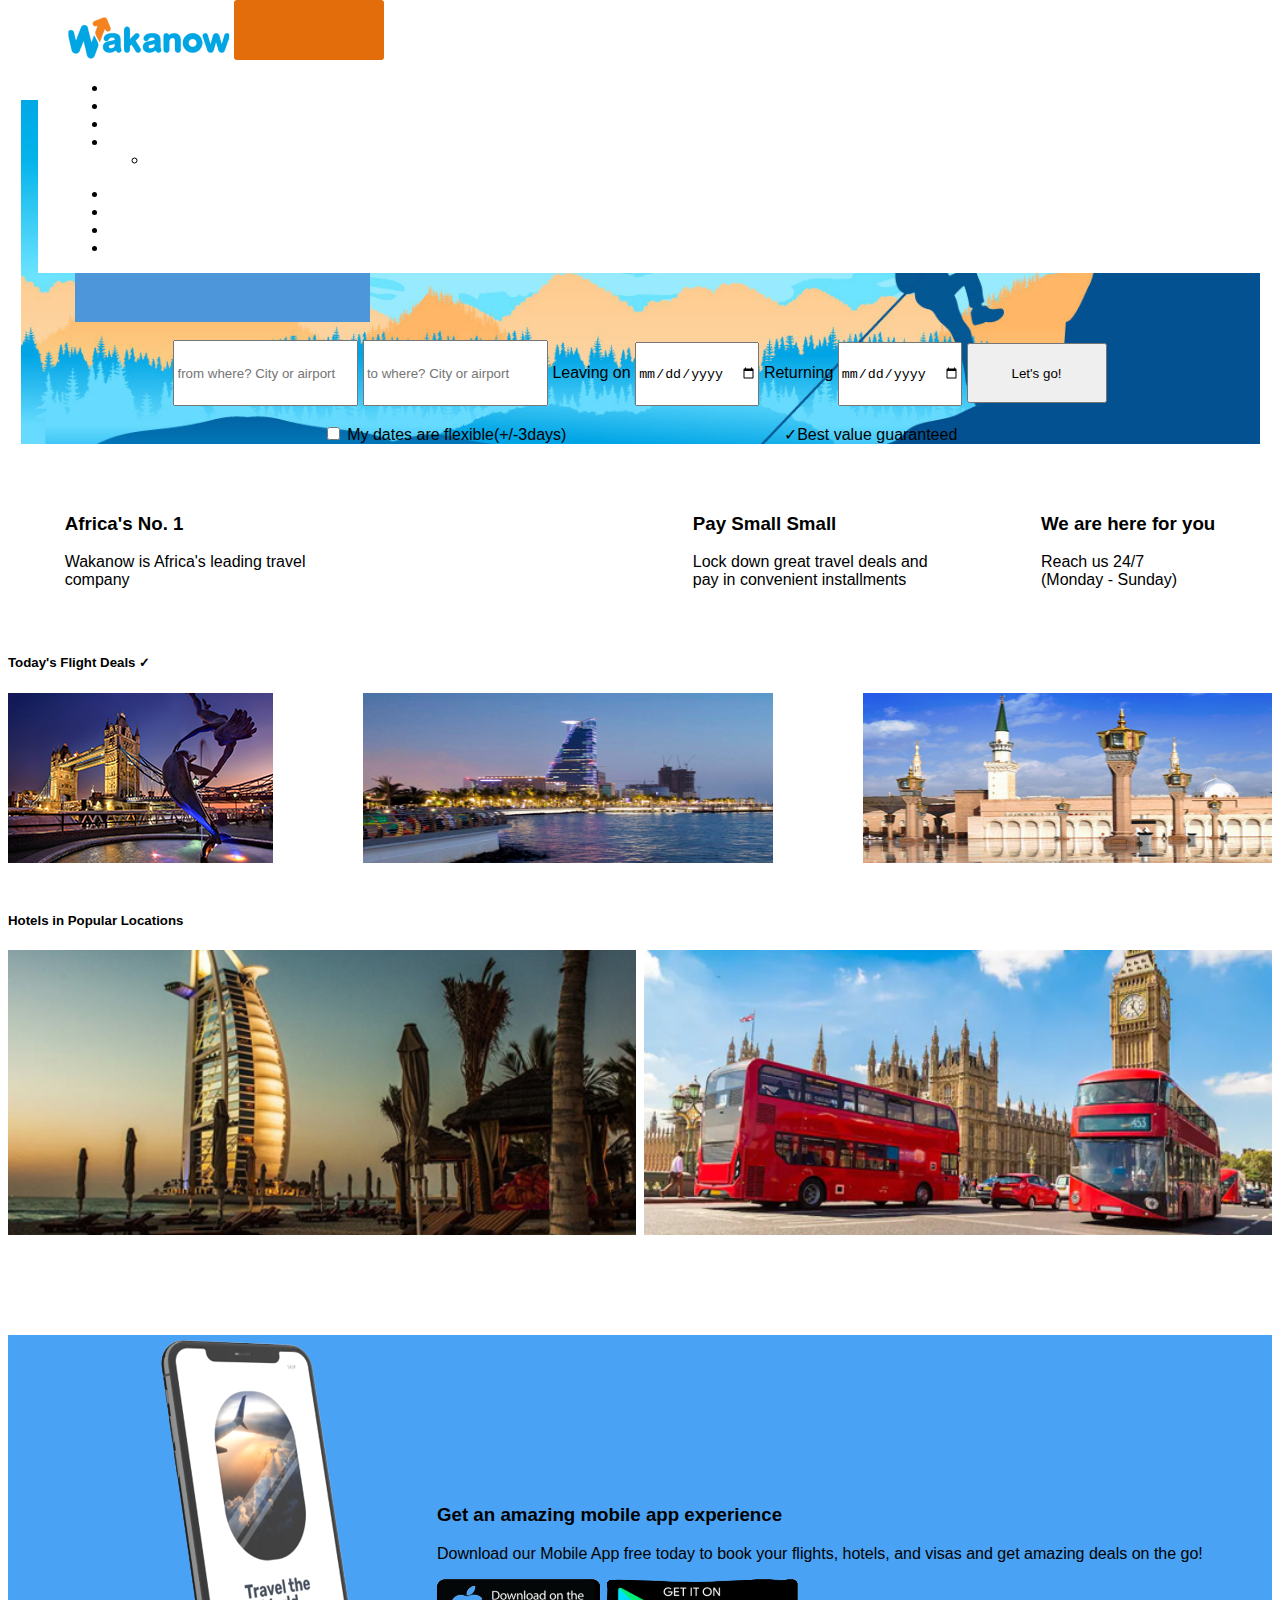
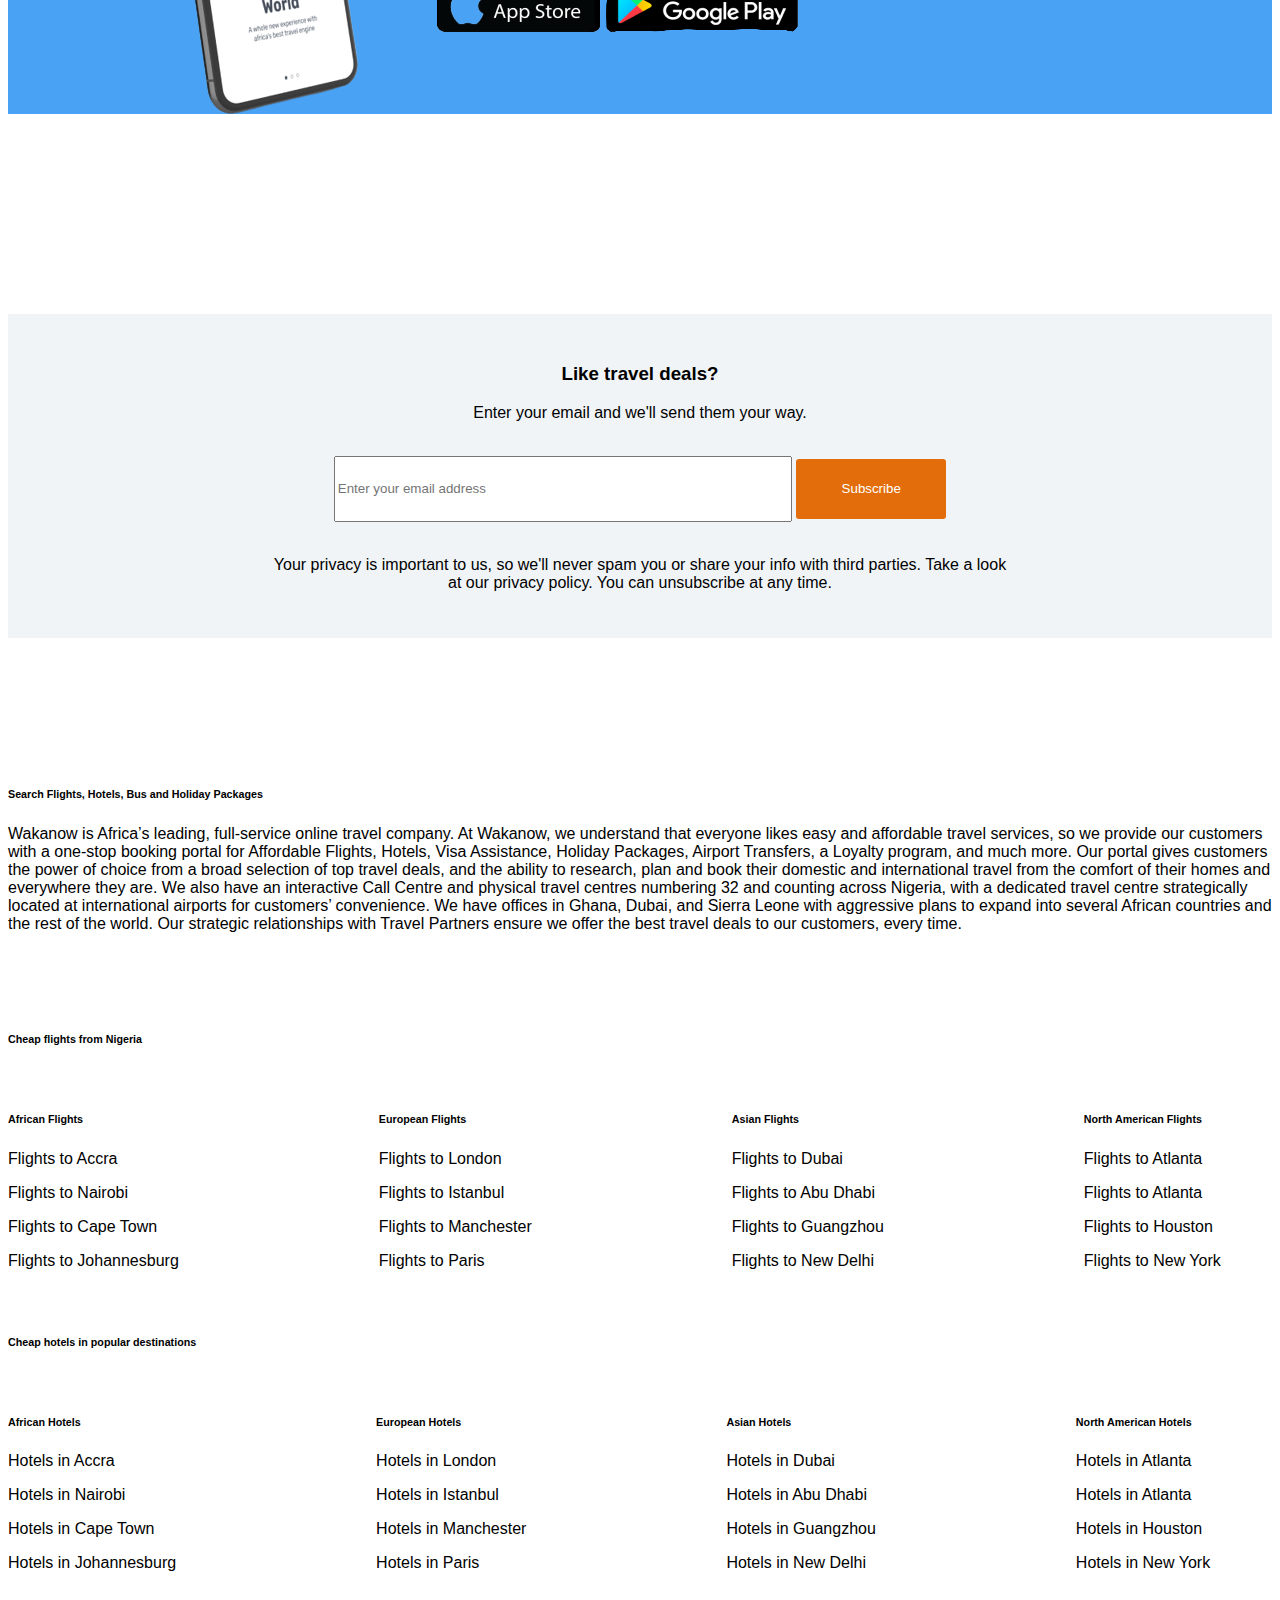
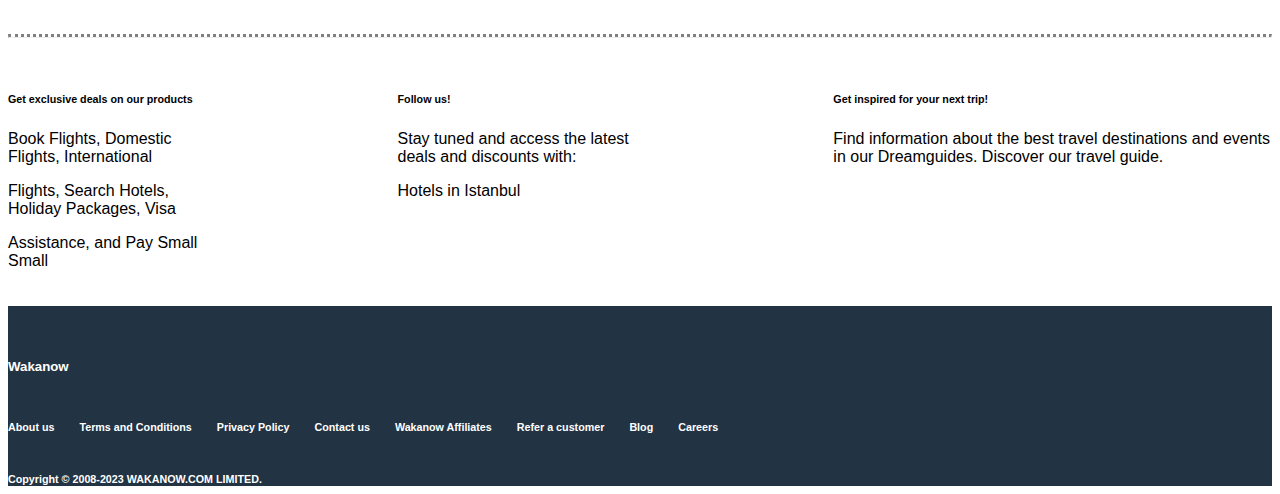
<file: index.html>
<!DOCTYPE html>
<html lang="en">
<head>
    <meta charset="UTF-8">
    <meta http-equiv="X-UA-Compatible" content="IE=edge">
    <meta name="viewport" content="width=device-width, initial-scale=1.0">
    <title>wakanow.com</title>

    <link href="https://cdn.jsdelivr.net/npm/bootstrap@5.3.0-alpha3/dist/css/bootstrap.min.css" rel="stylesheet" integrity="sha384-KK94CHFLLe+nY2dmCWGMq91rCGa5gtU4mk92HdvYe+M/SXH301p5ILy+dN9+nJOZ" crossorigin="anonymous">
    
    <link rel="stylesheet" href="style.css">

</head>
<body>

    <div class="container-fluid">

        <div>


        <nav class="navbar navbar-expand-lg bg-body-success">
            <div class="container-fluid">
              <a class="navbar-brand" href="#"><img src="image/logo.png" alt=""></a>
              <button class="navbar-toggler" type="button" data-bs-toggle="collapse" data-bs-target="#navbarSupportedContent"
               aria-controls="navbarSupportedContent" aria-expanded="false" aria-label="Toggle navigation">
                <span class="navbar-toggler-icon"></span>
              </button>
              <div class="collapse navbar-collapse" id="navbarSupportedContent">
                <ul class="navbar-nav me-auto mb-2 mb-lg-0">
                  <li class="nav-item">
                    <a class="nav-link active" aria-current="page" href="#">Flights</a>
                  </li>
                  <li class="nav-item">
                    <a class="nav-link active" href="#">Hotels</a>
                  </li>
                  <li class="nav-item">
                    <a class="nav-link active" href="#">Covid-10 Info</a>
                  </li>
                  <li class="nav-item dropdown">
                    <a class="nav-link active dropdown-toggle" href="#" role="button" data-bs-toggle="dropdown" aria-expanded="false">
                      More
                    </a>
                    <ul class="dropdown-menu">
                      <li><a class="dropdown-item" href="#">Pay small small</a></li>
                      
                    </ul>
                  </li>
                </ul>
                  
              </div>

              <div class="collapse navbar-collapse" id="navbarSupportedContent">
              
                <ul class="navbar-nav me-auto mb-2 mb-lg-0">
                    <li class="nav-item">
                      <a class="nav-link active" aria-current="page" href="#">Support</a>
                    </li>
                    <li class="nav-item">
                      <a class="nav-link active" href="#">NGN</a>
                    </li>
                    <li class="nav-item">
                      <a class="nav-link active" href="#">WakaPoints</a>
                    </li>
                    <li class="nav-item">
                        <a class="nav-link active" href="#">Manage My Booking</a>
                      </li>
                   
                  </ul>
              </div>
            </div>
          </nav>

        </div>

        </div>

        <div class="container" id="container">

        <div class="middle">

          <h3 class="firsthead">Search  and Book Flights and Hotels</h3>

          <div class="card text-center">
            <div class="bars">
            <div class="card-header">
              <details>
                <summary>Book Flights</summary>
                <select class="select1" name="list" id="list">
                  <option value="">Road Trip</option>
                  <option value="">One-way</option>
                  <option value="">Multi-city</option>
                 </select>
              </details>
            </div>
            <div class="card-header">
              <details>
                <summary>1 Passenger</summary>
                <select class="select1" name="list" id="list">
                  <option value="">Adults</option>
                  <option value="">Children</option>
                  <option value="">Infants</option>
                 </select>
              </details>
              
            </div>
            <div class="card-header">
              <details>
                <summary>Economy</summary>
                <select class="select1" name="list" id="list">
                  <option value="">Premium Economy</option>
                  <option value="">Business</option>
                  <option value="">First Class</option>
                 </select>
              </details>
              
            </div>
          </div>
             </div>
            </div>

            

            <br>

            <div class="inputcontent">
                <input type="text" class="input" placeholder="from where? City or airport">

                <input type="text" class="input" placeholder="to where? City or airport">

                <label for="">Leaving on</label>
                <input type="date" class="input">
                <label for="">Returning</label>
                <input type="date" class="input">

                <input type="submit" class="input" id="submit" value="Let's go!">

                <br><br>

                <input type="checkbox" class="checkbox"> My dates are flexible(+/-3days) &nbsp; &nbsp; &nbsp; &nbsp; &nbsp; &nbsp; &nbsp; &nbsp; &nbsp; &nbsp; &nbsp; &nbsp; &nbsp; &nbsp; &nbsp; &nbsp; &nbsp; &nbsp; &nbsp; &nbsp; &nbsp; &nbsp; &nbsp; &nbsp;

                &check;Best value guaranteed

              </div>
            
          
          </div>

        <div class="container">

          <div class="content">

            <div class="africa">

            <h3 class="contentheads">Africa's No. 1</h3>
            
            <p>Wakanow is Africa's leading travel <br> company</p>
          </div>

            &nbsp; &nbsp; &nbsp;

            <div class="pay">

            <h3 class="contentheads">Pay Small Small</h3>
            
            <p>Lock down great travel deals and <br>pay in convenient installments</p>
          </div>

          <div class="here">

            <h3 class="contentheads">We are here for you</h3>
            
            <p>Reach us 24/7 <br>(Monday - Sunday)</p>
          </div>

          </div>
        

          <div class="flightdeals">

           <h5 class="deals"><strong>Today's Flight Deals</strong> &check;</h5>

           <div class="flightpics">
            <img src="image/london.jpg" alt="" id="london">
            <img src="image/Jeddah.png" class="jeddah" alt="">
            <img src="image/Medina.png" class="medina" alt="">
           </div>
          </div>

          

          <div class="hotelsinpoplocation">

            <h5 class="deals"><strong>Hotels in Popular Locations</strong></h5>

            <div class="hotelpics">
              <img src="image/Dubai.jpg" class="dubai" alt="">
              <img src="image/London (1).jpg" class="london" alt="">
             </div>

          </div>

        </div>

          <div class="app">

            <img src="image/app.png" class="phone" alt="">

            <div class="appwords">

            <h3 class="apphead">Get an amazing mobile app experience</h3>
            <p>Download our Mobile App free today to book your flights, hotels, and visas and get amazing deals on the go!</p>

            

            <img src="image/ios.png" alt="">
            <img src="image/play.png" alt="">
          
          </div>

          </div>

          <div class="email">
            <h3> <strong>Like  travel deals?</strong></h3>
            <p>Enter your email and we'll send them your way.</p>
            <br>
            <input type="email" class="emailinput" placeholder="Enter your email address">
            <button>Subscribe</button>
            <br><br>

            <p>Your privacy is important to us, so we'll never spam you or share your info with third parties. Take a look <br> at our privacy policy. You can unsubscribe at any time.</p>
          
          </div>

          <div class="container">

          <div class="article">

            <article>
              <h6 class="arthead">Search Flights, Hotels, Bus and Holiday Packages</h6>
              <p>Wakanow is Africa’s leading, full-service online travel company. At Wakanow, we understand that everyone likes easy and affordable travel services,
                 so we provide our customers with a one-stop booking portal for Affordable Flights, Hotels, Visa Assistance,
                  Holiday Packages, Airport Transfers, a Loyalty program, and much more. Our portal gives customers the power of choice from a broad selection of top travel deals,
                   and the ability to research, plan and book their domestic and international travel from the comfort of their homes and everywhere they are. We also have an interactive
                    Call Centre and physical travel centres numbering 32 and counting across Nigeria, with a dedicated travel centre strategically located at international airports for customers’ convenience.
                     We have offices in Ghana, Dubai, and Sierra Leone with aggressive plans to expand into several African countries and the rest of the world. Our strategic relationships 
                     with Travel Partners ensure we offer the best travel deals to our customers, every time.</p>

            </article>

          </div>


          <h6 class="arthead">Cheap flights from Nigeria</h6> <br>
          
          <div class="flights">
            
           <div class="flight1">
            <h6 class="flighthead">African Flights</h6>
            <p>Flights to Accra</p>
            <p>Flights to Nairobi</p>
            <p>Flights to Cape Town</p>
            <p>Flights to Johannesburg</p>
           </div>

           <div class="flight2">
            <h6 class="flighthead">European Flights</h6>
            <p>Flights to London</p>
            <p>Flights to Istanbul</p>
            <p>Flights to Manchester</p>
            <p>Flights to Paris</p>
           </div>

           <div class="flight3">
            <h6 class="flighthead">Asian Flights</h6>
            <p>Flights to Dubai</p>
            <p>Flights to Abu Dhabi</p>
            <p>Flights to Guangzhou</p>
            <p>Flights to New Delhi</p>
           </div>

           <div class="flight4">
            <h6 class="flighthead">North American Flights</h6>
            <p>Flights to Atlanta</p>
            <p>Flights to Atlanta</p>
            <p>Flights to Houston</p>
            <p>Flights to New York</p>
           </div>


          </div>

          <h6 class="arthead">Cheap hotels in popular destinations</h6> <br>

          <div class="hotel">
            
            <div class="hotel1">
             <h6 class="hotelhead">African Hotels</h6>
             <p>Hotels in Accra</p>
             <p>Hotels in Nairobi</p>
             <p>Hotels in Cape Town</p>
             <p>Hotels in Johannesburg</p>
            </div>
 
            <div class="hotel2">
             <h6 class="hotelhead">European Hotels</h6>
             <p>Hotels in London</p>
             <p>Hotels in Istanbul</p>
             <p>Hotels in Manchester</p>
             <p>Hotels in Paris</p>
            </div>
 
            <div class="hotel3">
             <h6 class="hotelhead">Asian Hotels</h6>
             <p>Hotels in Dubai</p>
             <p>Hotels in Abu Dhabi</p>
             <p>Hotels in Guangzhou</p>
             <p>Hotels in New Delhi</p>
            </div>
 
            <div class="hotel4">
             <h6 class="hotelhead">North American Hotels</h6>
             <p>Hotels in Atlanta</p>
             <p>Hotels in Atlanta</p>
             <p>Hotels in Houston</p>
             <p>Hotels in New York</p>
            </div>
 
           </div>
           <br>

           <hr class="hr">

           <div class="adds">
            
            <div class="adds1">
             <h6 class="addshead">Get exclusive deals on our products</h6>
             <p>Book Flights, Domestic Flights, International</p>
             <p>Flights, Search Hotels, Holiday Packages, Visa</p>
             <p>Assistance, and Pay Small Small</p>
            </div>
 
            <div class="adds2">
             <h6 class="addshead">Follow us!</h6>
             <p>Stay tuned and access the latest deals and discounts with:</p>
             <p>Hotels in Istanbul</p>
             </div>
             
 
            <div class="adds3">
             <h6 class="addshead">Get inspired for your next trip!</h6>
             <p>Find information about the best travel destinations and events in our Dreamguides. Discover our travel guide.</p>
             
            </div>
 
           </div>

        </div>

        <footer id="footer">
          <div class="container">
            <div class="footer">
          <h5 class="waka">Wakanow</h5>
          <div class="footerlink">
          <h6><a href="#">About us</a></h6>
          <h6><a href="#">Terms and Conditions</a></h6>
          <h6><a href="#">Privacy Policy</a></h6>
          <h6><a href="#">Contact us</a></h6>
          <h6><a href="#">Wakanow Affiliates</a></h6>
          <h6><a href="#">Refer a customer</a></h6>
          <h6><a href="#">Blog</a></h6>
          <h6><a href="#">Careers</a></h6>
        </div>
        <h6 class="copyright">Copyright © 2008-2023 WAKANOW.COM LIMITED.</h6>
        </div>
        </div>
         </footer>
         

    





   
    <script src="https://cdn.jsdelivr.net/npm/bootstrap@5.3.0-alpha3/dist/js/bootstrap.bundle.min.js" integrity="sha384-ENjdO4Dr2bkBIFxQpeoTz1HIcje39Wm4jDKdf19U8gI4ddQ3GYNS7NTKfAdVQSZe" crossorigin="anonymous"></script>
</body>
</html>
</file>
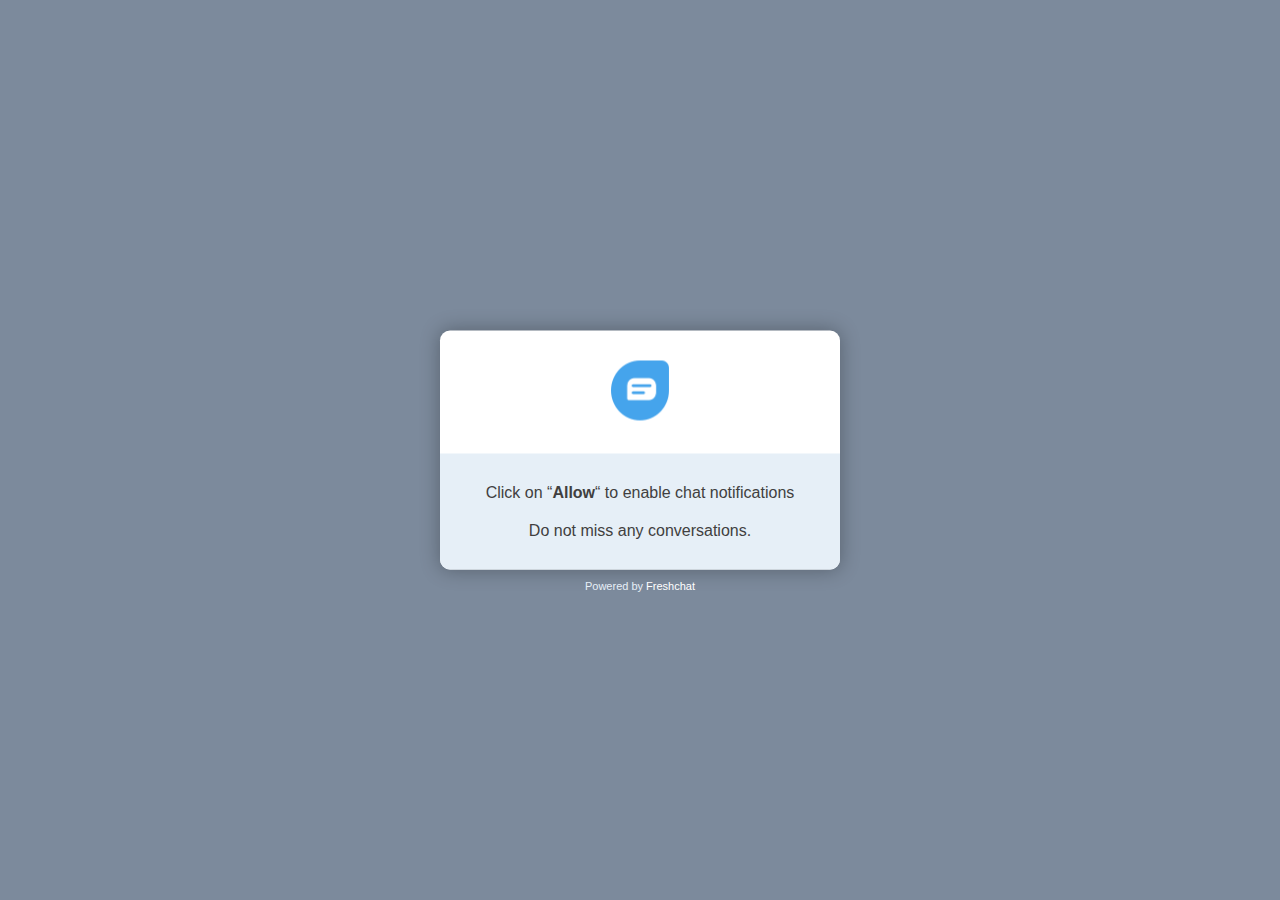
<file: image/backimg_files/index.html>
<!DOCTYPE html>
<!-- saved from url=(0093)https://361904222128485.webpush.freshchat.com/index.html?ref=aHR0cHM6Ly93d3cud2FrYW5vdy5jb20= -->
<html><head><meta http-equiv="Content-Type" content="text/html; charset=UTF-8">
      
      <meta http-equiv="X-UA-Compatible" content="IE=edge">
      <title class="title">Freshchat Web Push Notification</title>
      <meta name="description" content="">
      <meta name="viewport" content="width=device-width, initial-scale=1">
      <link type="application/json" rel="manifest" href="https://361904222128485.webpush.freshchat.com/manifest.json">
      <style type="text/css">
         body{
         background: #7C8A9C;
         margin: 0;
         font-family: -apple-system, BlinkMacSystemFont, 'Segoe UI', 'Roboto', 'Oxygen', 'Ubuntu', 'Fira Sans', 'Droid Sans', 'Helvetica Neue', Arial, sans-serif;
         color: #413F3F;
         font-size: 14px;
         -webkit-font-smoothing: antialiased;
         text-rendering: optimizeLegibility;
         }
         #footer {
         bottom: 0px;
         text-align: center;
         width: 100%;
         background: #E6EFF7;
         font-size: 14px;
         display: inline-block;
         border-radius: 0 0 10px 10px;
         padding: 20px 0;
         }
         #footer .text p{
         margin: 0;
         font-size: 16px;
         padding: 10px 30px;
         }
         #bottom{
     position: absolute;
       width: 100%;
       top: 100%;
       text-align: center;
      }
         #bottom p {    font-size: 11px;
         padding: 10px 0 10px;
         color: #E6EFF7;
         margin: 0}
         #bottom p .red {color: #FFF; text-decoration: none}
         #main {
         position: absolute;
         height: 100%;
         width: 100%;
         vertical-align: middle;
         }
         #main .middle {
         background: #FFF;
         min-width: 300px;
         max-width: 400px;
         width: 90%;
         position: absolute;
         border-radius: 10px;
         top: 50%;
         transform: translateX(-50%) translateY(-50%);
         left: 50%;
         box-shadow: 0 0 20px rgba(0,0,0,0.3);
         }
         #main .middle .inner {
         margin-left: auto;
         margin-right: auto;
         text-align: center;
         padding:  30px 15px;
         }
      #main .middle .inner p{
        margin: 0;
        padding: 0;
      }
         #main .middle .inner p img {
         height: 60px;
         /*      display: none;*/
         }
      </style>
   </head>
   <body>
      <div id="main">
         <div class="middle">
            <div class="inner">
               <p><img src="./fc_logo.png"></p>
            </div>
            <div id="footer">
               <div class="text">
                  <p id="allow-notification">Click on “<strong>Allow</strong>“ to enable chat notifications</p>
                  <p id="help-text">Do not miss any conversations.</p>
               </div>
            </div>
            <div id="bottom">
                  <p id="powered-by">Powered by <a href="https://www.freshworks.com/live-chat-software/freshchat/" target="_blank" class="red">Freshchat</a></p>
               </div>
         </div>
      </div>
      <script>
         (function() {
           // Private Variables
           var referrer = undefined,
               action = undefined,
               appLogoPath = undefined,
               serviceWorkerUrl = '/firebase-sw.js',
               widget_location = '',
               locale="";

           // Private Methods
           var getQueryString = function( field, url ) {
                 var href = url ? url : window.location.href;
                 var reg = new RegExp( '[?&]' + field + '=([^&#]*)', 'i' );
                 var string = reg.exec(href);
                 return string ? string[1] : undefined;
               },
               initParams = function() {
                 var refString = getQueryString('ref'),
                     actionString = getQueryString('action'),
                     appLogoPathString = getQueryString('appLogoPath');
                     localeString = getQueryString('locale');
                 referrer = refString ? atob(refString) : '';
                 action = actionString ? atob(actionString) : '';
                 appLogoPath = appLogoPathString ? atob(appLogoPathString) : '';
                 locale =  localeString ? atob(localeString) : '';
               },
               updateUI = function() {
                 if(appLogoPath) {
                   var imgElement = document.querySelector("#main .middle .inner p img");
                   if (imgElement) {
                     imgElement.src = appLogoPath;
                     imgElement.style["display"] = "inline-block";
                   }
                 }
                let currentLocaleTranslation=currentLocaleTranslationString(locale);
                updateCurrentLocaleTranslationText(currentLocaleTranslation);
               },
               updateCurrentLocaleTranslationText=function(webPushTranslations){
                if(webPushTranslations){
                   if(webPushTranslations.title){
                    document.title = webPushTranslations.title
                   }
                   if(webPushTranslations.allow){
                    document.getElementById("allow-notification").innerHTML = webPushTranslations.allow;
                   }
                   if(webPushTranslations.helpText){
                    document.getElementById("help-text").innerHTML = webPushTranslations.helpText;
                   }
                   if(webPushTranslations.poweredBy){
                    document.getElementById("powered-by").innerHTML = webPushTranslations.poweredBy;
                   }
                  }
               },
               onMessage = function(event) {
                 // For Chrome, the origin property is in the event.originalEvent object.
                 var origin = event.origin || event.originalEvent.origin;
                 if (origin === referrer) {   // Trusted Sites
                   var data = event.data, action = data && data.action;
                   if (action) {
                     switch(action) {
                       case "widget_location":
                         widget_location = data.payload || '';
                         break;
                       case "get:subscription":
                         registerServiceWorker();
                         break;
                       case "clear:subscription":
                         unsubscribePush();
                         break;
                       default:
                         break;
                     }
                   }
                 }
               },
               onServiceWorkerMessage = function(event){
                 switch(event.data) {
                   case "get_widget_location":
                     event.ports[0].postMessage(widget_location);
                     break;
                 }
               },
               addMessagingEvents = function() {
                 if (window.addEventListener) {
                     window.addEventListener("message", onMessage, false);
                 } else {
                   window.attachEvent("onmessage", onMessage);
                 }
                 if('serviceWorker' in navigator){
                   // Handler for messages coming from the service worker
                   navigator.serviceWorker.addEventListener('message', onServiceWorkerMessage);
                 }
               },
               sendMessage = function(_subscription) {
                 var data = {
                       action: "push_user_meta",
                       data: {
                         permission: Notification.permission,
                         subscription: _subscription
                       }
                     };
                 if(window.opener) {
                   window.opener.postMessage(JSON.parse(JSON.stringify(data)), referrer);
                   window.close();
                 } else {
                   top.postMessage(JSON.parse(JSON.stringify(data)), referrer);
                 }
               },
               registerServiceWorker = function(askPermission, onlyRegister) {
                 if ('serviceWorker' in navigator) {
                   navigator.serviceWorker.register(serviceWorkerUrl).then(function(reg) {
                     // registration worked
                     if(!onlyRegister) {
                       subscribePush(askPermission);
                     }
                   }).catch(function(error) {
                     // failed to register service worker
                     sendMessage();
                   });
                 }
               },
               subscribePush = function(askPermission) {
                 if (Notification.permission !== 'granted' && !askPermission) {
                   sendMessage();
                   return;
                 }
                 if ('serviceWorker' in navigator) {
                   navigator.serviceWorker.ready.then(function(serviceWorkerRegistration) {
                     serviceWorkerRegistration.pushManager.subscribe({userVisibleOnly: true}).then(function(subscription){
                       sendMessage(subscription);
                     }).catch(function(e) {
                       console.log('error: serviceworker subscription failed');
                       sendMessage();
                     });
                   });
                 }
               },
               unsubscribePush = function() {
                 if ('serviceWorker' in navigator) {
                   navigator.serviceWorker.ready.then(function(serviceWorkerRegistration) {
                     // To unsubscribe from push messaging, you need get the
                     // subscription object, which you can call unsubscribe() on.
                     serviceWorkerRegistration.pushManager.getSubscription().then(
                       function(pushSubscription) {
                         // Check we have a subscription to unsubscribe
                         if (!pushSubscription) {
                           // No subscription object, so set the state
                           // to allow the user to subscribe to push
                           sendMessage();
                           return;
                         }
                         // We have a subscription, so call unsubscribe on it
                         pushSubscription.unsubscribe().then(function(successful) {
                           //Unsubscribe successful
                           sendMessage();
                         }).catch(function(e) {
                           // We failed to unsubscribe, this can lead to
                           // an unusual state, so may be best to remove
                           // the users data from your data store and
                           // inform the user that you have done so
                           sendMessage();
                         });
                       }
                     ).catch(function(e) {
                       sendMessage();
                     });
                   });
                 }
               },
               init = function() {
                 initParams();
                 updateUI();
                 if(window.opener) {
                   switch(action) {
                     case "ask:permission":
                       registerServiceWorker(true);
                       break;
                     case "get:subscription":
                       registerServiceWorker();
                       break;
                     default:
                       break;
                   }
                 } else {
                   // send push_frame_loaded event to parent window
                   addMessagingEvents();
                   registerServiceWorker(false, true);
                   top.postMessage(JSON.parse(JSON.stringify({'action': 'push_frame_loaded'})), referrer);
                 }
               };
               currentLocaleTranslationString =function(){
                let webPushTranslations;
                switch(locale) {
                  case 'en-us': {
                   webPushTranslations = {
                    "title":"Freshchat Web Push Notification",
                    "allow":"<p>Click on “<strong>Allow</strong>“ to enable chat notifications</p>",
                    "helpText":"Do not miss any conversations.",
                    "poweredBy":'Powered by <a href="https://www.freshworks.com/live-chat-software/freshchat/" target="_blank" class="red">Freshchat</a>'
                    }
                    break;
                  }
                  case 'ar': {
                  webPushTranslations = {
                    "title":"Freshchat دفع الاخطار على شبكة الإنترنت",
                    "allow":"<p> انقر على “<strong> السماح </ strong>“ لتمكين إشعارات الدردشة </ p>",
                    "helpText":"لا تفوت أي محادثات.",
                    "poweredBy":'مدعوم بواسطة <a href="https://www.freshworks.com/live-chat-software/freshchat/" target="_blank" class="red"> Freshchat </a>'
                    }
                    break;
                  }
                  case 'ca': {
                  webPushTranslations = {
                    "title": "Notificació Push Web Freshchat",
                    "allow": "<p> Feu clic a “<strong>Permet</strong>“ per habilitar les notificacions de xat </p>",
                    "helpText": "No us perdeu cap conversa.",
                    "poweredBy": "Desenvolupat per <a href=\"https://www.freshworks.com/live-chat-software/freshchat/\" target=\"_blank\" class=\"red\">Freshchat</a>"
                  }
                    break;
                  }
                  case 'cs': {
                  webPushTranslations = {
                    "title": "Freshchat Web Push Notification",
                    "allow": "<p> Kliknutím na “<strong>Povolit</strong>“ povolíte oznámení chatu </p>",
                    "helpText": "Nenechte si ujít žádné konverzace.",
                    "poweredBy": "Běží na <a href=\"https://www.freshworks.com/live-chat-software/freshchat/\" target=\"_blank\" class=\"red\">Freshchat</a>"
                  }
                    break;
                  }
                  case 'cy': {
                  webPushTranslations = {
                      "title": "Hysbysiad Gwthio Gwe Freshchat",
                      "allow": "<p> Cliciwch ar “<strong>Caniatáu</strong>” i alluogi hysbysiadau sgwrsio </p>",
                      "helpText": "Peidiwch â cholli unrhyw sgyrsiau.",
                      "poweredBy": "Wedi'i bweru gan <a href=\"https://www.freshworks.com/live-chat-software/freshchat/\" target=\"_blank\" class=\"red\">Freshchat</a>"
                    }
                    break;
                  }
                  case 'da': {
                  webPushTranslations = {
                    "title": "Freshchat Web Push-anmeldelse",
                    "allow": "<p> Klik på “<strong>Tillad</strong>“ for at aktivere chatunderretninger </p>",
                    "helpText": "Gå ikke glip af nogen samtaler.",
                    "poweredBy": "Drives af <a href=\"https://www.freshworks.com/live-chat-software/freshchat/\" target=\"_blank\" class=\"red\">Freshchat</a>"
                  }
                    break;
                  }
                  case 'de': {
                  webPushTranslations = {
                    "title": "Freshchat Web Push Benachrichtigung",
                    "allow": "<p> Klicken Sie auf “<strong>Zulassen</strong>“, um Chat-Benachrichtigungen zu aktivieren </p>",
                    "helpText": "Verpassen Sie keine Gespräche.",
                    "poweredBy": "<a href=\"https://www.freshworks.com/live-chat-software/freshchat/\" target=\"_blank\" class=\"red\">Präsentiert</a> von <a href=\"https://www.freshworks.com/live-chat-software/freshchat/\" target=\"_blank\" class=\"red\">Freshchat</a>"
                  }
                    break;
                  }
                  case 'es-mx':
                  case 'es': {
                  webPushTranslations = {
                    "title": "Notificación push de Freshchat Web",
                    "allow": "<p> Haga clic en “<strong>Permitir</strong>“ para habilitar las notificaciones de chat </p>",
                    "helpText": "No te pierdas ninguna conversación.",
                    "poweredBy": "Desarrollado por <a href=\"https://www.freshworks.com/live-chat-software/freshchat/\" target=\"_blank\" class=\"red\">Freshchat</a>"
                    }
                    break;
                  }
                  case 'et': {
                  webPushTranslations = {
                      "title": "Freshchat veebisurveteade",
                      "allow": "<p> Vestlusteatiste lubamiseks klõpsake “<strong>Luba</strong>“ </p>",
                      "helpText": "Ära jäta ühtegi vestlust vahele.",
                      "poweredBy": "Powered by <a href=\"https://www.freshworks.com/live-chat-software/freshchat/\" target=\"_blank\" class=\"red\">Freshchat</a>"
                    }
                    break;
                  }
                  case 'fi': {
                  webPushTranslations = {
                    "title": "Freshchat Web Push -ilmoitus",
                    "allow": "<p> Napsauta ”<strong>Salli</strong>” ottaaksesi chat-ilmoitukset käyttöön </p>",
                    "helpText": "Älä missaa keskusteluja.",
                    "poweredBy": "Powered by <a href=\"https://www.freshworks.com/live-chat-software/freshchat/\" target=\"_blank\" class=\"red\">Freshchat</a>"
                  }
                    break;
                  }
                  case 'fr': {
                  webPushTranslations = {
                    "title": "Notification Push Web Freshchat",
                    "allow": "<p> Cliquez sur “<strong>Autoriser</strong>“ pour activer les notifications de discussion. </p>",
                    "helpText": "Ne manquez aucune conversation.",
                    "poweredBy": "Propulsé par <a href=\"https://www.freshworks.com/live-chat-software/freshchat/\" target=\"_blank\" class=\"red\">Freshchat</a>"
                  }
                    break;
                  }
                  case 'he': {
                  webPushTranslations = {
                    "title": "הודעה על דחיפת האינטרנט של Freshchat",
                    "allow": "<p style=\";text-align:right;direction:rtl\"> לחץ על “<strong>אפשר</strong>“ כדי לאפשר התראות צ'אט </p>",
                    "helpText": "אל תחמיץ שיחות.",
                    "poweredBy": "מופעל על ידי <a href=\"https://www.freshworks.com/live-chat-software/freshchat/\" target=\"_blank\" class=\"red\">Freshchat</a>"
                  }
                    break;
                  }
                  case 'hu': {
                  webPushTranslations = {
                    "title": "Freshchat Web Push értesítés",
                    "allow": "<p> Kattintson az “<strong>Engedélyezés</strong>” gombra a csevegési értesítések engedélyezéséhez </p>",
                    "helpText": "Ne hagyjon ki egyetlen beszélgetést sem.",
                    "poweredBy": "Powered by <a href=\"https://www.freshworks.com/live-chat-software/freshchat/\" target=\"_blank\" class=\"red\">Freshchat</a>"
                  }
                    break;
                  }
                  case 'id': {
                  return webPushTranslations = {
                    "title": "Pemberitahuan Push Web Freshchat",
                    "allow": "<p> Klik “<strong>Izinkan</strong>“ untuk mengaktifkan notifikasi obrolan </p>",
                    "helpText": "Jangan lewatkan percakapan apa pun.",
                    "poweredBy": "Didukung oleh <a href=\"https://www.freshworks.com/live-chat-software/freshchat/\" target=\"_blank\" class=\"red\">Freshchat</a>"
                  }
                    break;
                  }
                  case 'it': {
                  webPushTranslations = {
                    "title": "Notifica Push Web Freshchat",
                    "allow": "<p> Fai clic su “<strong>Consenti</strong>“ per abilitare le notifiche della chat </p>",
                    "helpText": "Non perdere nessuna conversazione.",
                    "poweredBy": "Realizzato da <a href=\"https://www.freshworks.com/live-chat-software/freshchat/\" target=\"_blank\" class=\"red\">Freshchat</a>"
                  }
                    break;
                  }
                  case 'ja': {
                  webPushTranslations = {
                    "title": "Freshchat Webプッシュ通知",
                    "allow": "<p> “<strong>許可</strong>“ をクリックしてチャット通知を有効にします</p>",
                    "helpText": "会話を見逃さないでください。",
                    "poweredBy": "<a href=\"https://www.freshworks.com/live-chat-software/freshchat/\" target=\"_blank\" class=\"red\">Freshchatを</a>搭載"
                  }
                    break;
                  }
                  case 'ko': {
                  webPushTranslations = {
                    "title": "Freshchat 웹 푸시 알림",
                    "allow": "<p> 채팅 알림을 활성화하려면 “<strong>허용</strong>“ 을 클릭하십시오 </p>",
                    "helpText": "대화를 놓치지 마십시오.",
                    "poweredBy": "<a href=\"https://www.freshworks.com/live-chat-software/freshchat/\" target=\"_blank\" class=\"red\">Freshchat에</a> 의해 <a href=\"https://www.freshworks.com/live-chat-software/freshchat/\" target=\"_blank\" class=\"red\">구동</a>"
                  }
                    break;
                  }
                  case 'lv': {
                  webPushTranslations = {
                      "title": "Freshchat Web Push paziņojums",
                      "allow": "<p> Noklikšķiniet uz “<strong>Atļaut</strong>”, lai iespējotu tērzēšanas paziņojumus </p>",
                      "helpText": "Nepalaidiet garām nevienu sarunu.",
                      "poweredBy": "Darbina <a href=\"https://www.freshworks.com/live-chat-software/freshchat/\" target=\"_blank\" class=\"red\">Freshchat</a>"
                    }
                    break;
                  }
                  case 'nl': {
                    return webPushTranslations = {
                      "title": "Freshchat Web Push-melding",
                      "allow": "<p> Klik op “<strong>Toestaan</strong>“ om chatmeldingen in te schakelen </p>",
                      "helpText": "Mis geen enkele conversatie.",
                      "poweredBy": "Aangedreven door <a href=\"https://www.freshworks.com/live-chat-software/freshchat/\" target=\"_blank\" class=\"red\">Freshchat</a>"
                    }
                    break;
                  }
                  case 'no': {
                  webPushTranslations = {
                    "title": "Freshchat Web Push-varsling",
                    "allow": "<p> Klikk på “<strong>Tillat</strong>“ for å aktivere chatvarsler </p>",
                    "helpText": "Ikke gå glipp av samtaler.",
                    "poweredBy": "Drevet av <a href=\"https://www.freshworks.com/live-chat-software/freshchat/\" target=\"_blank\" class=\"red\">Freshchat</a>"
                  }
                    break;
                  }
                  case 'pl': {
                  webPushTranslations = {
                    "title": "Powiadomienie push w sieci Freshchat",
                    "allow": "<p> Kliknij “<strong>Zezwól</strong>”, aby włączyć powiadomienia czatu </p>",
                    "helpText": "Nie przegap żadnych rozmów.",
                    "poweredBy": "Obsługiwane przez <a href=\"https://www.freshworks.com/live-chat-software/freshchat/\" target=\"_blank\" class=\"red\">Freshchat</a>"
                  }
                    break;
                  }
                  case 'pt-br':
                  case 'pt-pt': {
                   webPushTranslations = {
                    "title": "Notificação por push da Web Freshchat",
                    "allow": "<p> Clique em “<strong>Permitir</strong>“ para ativar as notificações de bate-papo </p>",
                    "helpText": "Não perca nenhuma conversa.",
                    "poweredBy": "Desenvolvido por <a href=\"https://www.freshworks.com/live-chat-software/freshchat/\" target=\"_blank\" class=\"red\">Freshchat</a>"
                  }
                    break;
                  }
                  case 'ru': {
                  webPushTranslations = {
                      "title": "Freshchat Web Push-уведомление",
                      "allow": "<p> Нажмите “<strong>Разрешить</strong>“, чтобы включить уведомления в чате </p>",
                      "helpText": "Не пропустите ни одного разговора.",
                      "poweredBy": "Работает на <a href=\"https://www.freshworks.com/live-chat-software/freshchat/\" target=\"_blank\" class=\"red\">Freshchat</a>"
                    }
                    break;
                  }
                  case 'sk': {
                  webPushTranslations = {
                      "title": "Freshchat Web Push Notification",
                      "allow": "<p> Kliknutím na “<strong>Povoliť</strong>“ povolíte upozornenia na čet </p>",
                      "helpText": "Nenechajte si ujsť žiadne rozhovory.",
                      "poweredBy": "Používa technológiu <a href=\"https://www.freshworks.com/live-chat-software/freshchat/\" target=\"_blank\" class=\"red\">Freshchat</a>"
                    }
                    break;
                  }
                  case 'sl': {
                  webPushTranslations = {
                      "title": "Obvestilo o spletnem potisku Freshchat",
                      "allow": "<p> Kliknite “<strong>Dovoli</strong>“, da omogočite obvestila o klepetu </p>",
                      "helpText": "Ne zamudite nobenih pogovorov.",
                      "poweredBy": "Poganja ga <a href=\"https://www.freshworks.com/live-chat-software/freshchat/\" target=\"_blank\" class=\"red\">Freshchat</a>"
                    }
                    break;
                  }
                  case 'sv': {
                  webPushTranslations = {
                    "title": "Freshchat-meddelande om webbpush",
                    "allow": "<p> Klicka på “<strong>Tillåt</strong>“ för att aktivera chattaviseringar </p>",
                    "helpText": "Missa inga samtal.",
                    "poweredBy": "Drivs av <a href=\"https://www.freshworks.com/live-chat-software/freshchat/\" target=\"_blank\" class=\"red\">Freshchat</a>"
                  }
                    break;
                  }
                  case 'th': {
                    webPushTranslations = {
                    "title": "แจ้งเตือนผลักดันเว็บ Freshchat",
                    "allow": "<p> คลิกที่ “<strong>อนุญาต</strong>“ เพื่อเปิดใช้งานการแจ้งเตือนการแชท </p>",
                    "helpText": "อย่าพลาดการสนทนาใด ๆ",
                    "poweredBy": "ขับเคลื่อนโดย <a href=\"https://www.freshworks.com/live-chat-software/freshchat/\" target=\"_blank\" class=\"red\">Freshchat</a>"
                  }
                    break;
                  }
                  case 'tr': {
                    webPushTranslations = {
                      "title": "Freshchat Web Push Bildirimi",
                      "allow": "<p> Sohbet bildirimlerini etkinleştirmek için “<strong>İzin Ver</strong>” seçeneğine tıklayın </p>",
                      "helpText": "Hiçbir konuşmayı kaçırmayın.",
                      "poweredBy": "<a href=\"https://www.freshworks.com/live-chat-software/freshchat/\" target=\"_blank\" class=\"red\">Freshchat</a> tarafından <a href=\"https://www.freshworks.com/live-chat-software/freshchat/\" target=\"_blank\" class=\"red\">desteklenmektedir</a>"
                    }
                    break;
                  }
                  case 'uk': {
                  webPushTranslations = {
                      "title": "Повідомлення Push через Freshchat",
                      "allow": "<p> Клацніть на “<strong>Дозволити</strong>“, щоб увімкнути сповіщення чату </p>",
                      "helpText": "Не пропускайте жодних розмов.",
                      "poweredBy": "Працює на <a href=\"https://www.freshworks.com/live-chat-software/freshchat/\" target=\"_blank\" class=\"red\">Freshchat</a>"
                    }
                    break;
                  }
                  case 'vi': {
                   webPushTranslations = {
                      "title": "Thông báo đẩy web Freshchat",
                      "allow": "<p> Nhấp vào trên “<strong>Cho phép trên mạng</strong>“ để bật thông báo trò chuyện </p>",
                      "helpText": "Đừng bỏ lỡ bất kỳ cuộc trò chuyện.",
                      "poweredBy": "Cung cấp bởi <a href=\"https://www.freshworks.com/live-chat-software/freshchat/\" target=\"_blank\" class=\"red\">Freshchat</a>"
                    }
                    break;
                  }
                  case 'zh-cn': {
                  webPushTranslations = {
                      "title": "Freshchat Web推送通知",
                      "allow": "<p>单击 “<strong>允许</strong>” 以启用聊天通知</p>",
                      "helpText": "不要错过任何对话。",
                      "poweredBy": "由<a href=\"https://www.freshworks.com/live-chat-software/freshchat/\" target=\"_blank\" class=\"red\">Freshchat</a>提供支持"
                    }
                    break;
                  }
                  case 'zh-tw': {
                  webPushTranslations = {
                      "title": "Freshchat Web推送通知",
                      "allow": "<p>單擊 “<strong>允許</strong>” 以啟用聊天通知</p>",
                      "helpText": "不要錯過任何對話。",
                      "poweredBy": "由<a href=\"https://www.freshworks.com/live-chat-software/freshchat/\" target=\"_blank\" class=\"red\">Freshchat</a>提供支持"
                    }
                    break;
                  }
                }
                return webPushTranslations;
               }
           init();
         })();
      </script>
   
</body></html>
</file>
<file: style.css>
.firsthead {

    margin: 100px 70px;
    font-weight: 650;
}

.nav {

    display: flex;
    gap: 10px;

}

.#list {

    text-align: left;
    width: 100px;
    
}

.select {

    display: flex;
    gap: 10px;
    margin: 3px 12px;
}

.select1 {
    width: 155px;
}

.select2 {
    width: 120px;
}

.select2 {
    width: 120px;
}
.select3 {

    width: 90px;
}
.africa{
  width: 30%;
}
.content {
  justify-content: space-around;

 display: flex;
  /* gap: 100px; */
  margin-top: 50px;
  margin-bottom: 50px;
}

.flightdeals {

  
  margin-top: 50px;
  margin-bottom: 50px;
}

.jeddah {
  height: 170px;
  width: 33%;
  
}

.medina {
  height: 170px;
  width: 33%;
  
}

.londonn{
  width: 33%;
}

.flightpics {

  display: flex;
  gap: 90px;
  width: 100%;
  text-align: center;
}

.hotelsinpoplocation {

  margin-top: 30px;
  margin-bottom: 100px;
}

.hotelpics {

  display: flex;
  gap: 8px;
  width: 100%;
  text-align: center;
}

.dubai {

  /* width: 465px; */
  width: 50%;
}

.london {

  /* width: 465px; */
  width: 50%;
}

.phone {

    
  padding-left: 0px;
}

.app {

  display: flex;
  gap: 0px;
  background-color: rgb(73,162,244);
}

.appwords {

  margin-top: 150px;
 
}

.email {

  margin-top: 200px;
  margin-bottom: 150px;
  text-align: center;
  background-color: rgb(241,244,247);
  padding: 30px;
}
.emailinput {
  width: 450px;
  height: 60px;
}
button {

  height: 60px;
  width: 150px;
  background-color: rgb(226,109,10);
  text-decoration: none;
  color: white;
  border: none;
  border-radius: 3px;
}

.article {

  margin-bottom: 100px;
}

.bars {

  display: flex;
  text-align: center;
  background-color: #4D96D9;
}

.card {

  height: 100px;
  width: 1130px;
  text-align: center;
  display: flex;
  margin-left: 67px;
}

.flights {

  display: flex;
  gap: 200px;
  margin-bottom: 50px;
}

.hotel {

  display: flex;
  gap: 200px;
  margin-bottom: 20px;

}

.adds {

  display: flex;
  gap: 200px;
  margin-bottom: 20px;
}

hr {

  border-top : 3px dotted;
  margin-bottom: 30px;
}

footer {

  background-color: rgb(34,51,68);
  color: white;
}

.footer {
  height: 150px;
  padding-top: 30px;
  
}

.footerlink{

  display: flex;
  gap: 25px;
}

.copyright {
  margin-top: 15px;
}

a {
  text-decoration: none;
  color: white;
}

.container-fluid {

  justify-content: center;
  margin-left: 30px;
  margin-right: 0px;
  width: 100%;
}

.container {
  justify-content: center;
  
}

.input {

  height: 60px;
}

#submit {

  width: 140px;
}

.inputcontent {

  text-align: center;
}

.middle {

  justify-content: center;

}

#container{
  background-image: url(image/adventure.jpg);
  background-position: center;
  background-repeat: no-repeat;
  background-size: contain;
  
}

.navbar {
  overflow: hidden;
  background-color: #FFFFFF;
  position: fixed;
  z-index: 1;
  top: 0;
  width: 100%;
}

.flightinputs {

  background-image: url(image/adventure.jpg);
  color: #DBF1F8;
  font-weight: 1000;
  background-color: #4D96D9;
}

.map {

  display: flex;
  gap: 0;
  margin-left: 0px;
  width: 100%
}
.mapimg{
  width: 70px;
  height: 75px;
}

.paysec {

  display: grid;
  gap: 0;
  margin-left: 0px;
  width: 100%
}
.payimg {
  width: 50%;
}
body{

  font-family: 'Inter', sans-serif;
}

@media screen and (max-width:376px) {
  .navbar{
    width: 99%;
    margin-left: -40px;
  }
  .navbar-toggler{
    margin-right: 20px;
  }
  .app{
    display: grid;
  }
  .emailinput{
    width: 40%;
  }
  #container{
    margin-top: 150px !important;
    background-color: #4D96D9;
    width: 100%;
    font-size: 20px !important;
    background-image: none;
  }
  .firsthead{
    display: none;
  }
  .card{
    width: 175%;
    margin-left:0;
  }
  .inputcontent{
    width: 175%;
    display: grid;
    margin-top: 10px;
    background-color: #4D96D9;
  }
  .input{
    width: 95% !important;
    margin-bottom: 20px;
  }
  .ckbox{
    margin-left: -290px !important;
    gap: 20px;
    width: 100% !important;
  }
  .content{
    display: grid;
    margin-left: 40px;
  }
  .africa{
    width: 120%;
    font-size: 25px;
  }
  .pay{
    width: 120%;
    font-size: 25px;
  }
  .here{
    width: 120%;
    font-size: 25px;
  }
  .flightdeals{
    display: grid;
  }
  .flightpics{
    justify-content: center;
    display: grid;
    margin-top: 30px;
    margin-left: 50px;
  }
  #london{
    width: 150%;
  }
  .jeddah{
    width: 150%;
    height: 50vh;
  }
  .medina{
    width: 150%;
    height: 50vh;   
  }
  .deals{
    font-size: 25px !important;
    margin-left: 50px;
  }
  .hotelpics{
    display: grid;
    margin-left: 50px;
  }
  .dubai{
    width: 150%;
  }
  .london{
    width: 150%;
  }
  .app{
    width: 170%;
  }
  .phone{
    padding-top: 50px;
  }
  .appwords{
    padding-bottom: 50px;
    margin-top: 40px;
    padding: 50px;
    font-size: 25px;
  }
  .email{
    width: 170%;
    font-size: 25px;
  }
  .article{
    width: 170%;
    font-size: 22px;
  }
  .arthead{
    font-size: 25px;
  }
  .flights{
    display: grid;
    gap: 25px;
  }
  .flight1{
    width: 170%;
    font-size: 20px;
  }
  .flight2{
    width: 170%;
    font-size: 20px;
  }
  .flight3{
    width: 170%;
    font-size: 20px;
  }
  .flight4{
    width: 170% !important;
    font-size: 20px;
  }
  .flighthead{
    font-size: 28px;
  }
  .hotel{
    display: grid;
    gap: 20px;
  }
  .hotel1{
    width: 170%;
    font-size: 20px;
  }
  .hotel2{
    width: 170%;
    font-size: 20px;
  }
  .hotel3{
    width: 170%;
    font-size: 20px;
  }
  .hotel4{
    width: 170% !important;
    font-size: 20px;
  }
  .hotelhead{
    font-size: 28px;
  }
  .hr{
    width: 175%;
  }
  .adds{
    display:grid;
    gap: 20px;
  }
  .adds1{
    width: 170%;
    font-size: 20px;
  }
  .adds2{
    width: 170%;
    font-size: 20px;
  }
  .adds3{
    width: 170%;
    font-size: 20px;
  }
  .addshead{
    font-size: 28px;
  }
  #footer{
    width: 170%;
    height: 30vh;
  }
  .waka{
    display: grid !important;
  }
.footerlink{
  width: 5% !important;
  padding-right: -50px !important;
  padding: -20px;
}

}

@media screen and (max-width:414px) {
  .navbar{
    margin-left: -45px;
    margin-right: 0;
  }
  #container{
    margin-top: 150px !important;
    background-color: #4D96D9;
    width: 100%;
    font-size: 20px !important;
    background-image: none;
  }
  .navbar-toggler{
    margin-right: 65px;
  }
  .card{
    width: 130%;
  }
  .inputcontent{
    width: 170%;
    display: grid;
    margin-top: 10px;
    background-color: #4D96D9;
  }
  .input{
    width: 75%;
    margin-left: 75px;
    margin-top: 20px;
  }
  .firsthead{
    display: none;
  }
  .checkbox{
    margin-left: -290px !important;
    gap: -2990px;
    width: 100% !important;
    padding-right: 350px;
  }
  .content{
    display: grid;
    margin-left: 40px;
  }
  .africa{
    width: 150%;
    font-size: 23px;
  }
  .pay{
    width: 150%;
    font-size: 23px;
  }
  .here{
    width: 150%;
    font-size: 23px;
  }
  .flightdeals{
    display: grid;
    width: 70%;
  }
  .flightpics{
    justify-content: center;
    display: grid;
    margin-top: 30px;
    margin-left: 50px;
  }
  .hotelpics{
    display: grid;
    margin-left: 50px;
  }
  .flights{
    display: grid;
    gap: 25px;
  }
  .hotel{
    display: grid;
    gap: 20px;
  }
  .waka{
    display: grid !important;
  }
  .deals{
    font-size: 28px;
    margin-left: 45px;
  }
  #london{
    width: 220%;
  }
  .jeddah{
    width: 220%;
    height: 38vh;
  }
  .medina{
    width: 220%;
    height: 38vh;
  }
  .hotelsinpoplocation{
    width: 150%;
  }
  .hotelpics{
    width: 100%;
  }
  .dubai{
    width: 100%;
  }
  .london{
    width: 100%;
  }
  .app{
    display: grid;
    width: 166%;
    height: 75vh;
  }
  .appwords{
    margin-top: 15px;
    font-size: 25px;
    margin-left: 20px;
  }
  .email{
    width: 166%;
    font-size: 25px;
  }
  .article{
    width: 160%;
    font-size: 25px;
  }
  .arthead{
    font-size: 30px;
  }
  .flights{
    width: 160%;
    font-size: 25px;
  }
  .flighthead{
    font-size: 30px;
  }
  .hotel{
    width: 160%;
    font-size: 25px;
  }
  .hotelhead{
    font-size: 30px;
  }
  .hr{
    width: 166%;
  }
  .adds{
    display:grid;
    gap: 20px;
    font-size: 30px;
    width: 160%;
  }
  .addshead{
    font-size: 30px;
  }
  #footer{
    width: 166%;
  }

 
}
@media screen and (max-width:820px) {
  .navbar{
    margin-left: -45px;
    margin-right: 0;
  }
  .card{
    width: 85%;
    margin-top: 90px;
  }
  .firsthead{
    display: none;
  }
  #container{
    margin-top: 120px;
    margin-left: 0px;
    background-color: #4D96D9;
    width: 115% !important;
    background-image: none;
  }
  .middle{
    width: 115% !important;
    background-color: #4D96D9;
    font-size: 20px;
  }
  .inputcontent{
    display: grid;
    margin-top: 10px;
    background-color: #4D96D9;
    width: 115%;
    font-size: 25px;
  }
  .input{
    margin-top: 10px;
    width: 90%;
    margin-left: 69px;
  }
  .checkbox{
    margin-left: -380px !important;
    gap: 20px;
    width: 100% !important;
  }

  .content{
    display: grid;
    margin-left: 60px;
    justify-content: start;
  }
  .africa{
    width: 100%;
    font-size: 30px;
  }
  .pay{
    width: 100%;
    font-size: 30px;
  }
  .here{
    width: 100%;
    font-size: 30px;
  }
  .flightdeals{
    display: grid;
    gap: -30px;
    height: 100vh;
    margin-bottom: 160px !important;
  }
  .flightpics{
    margin-top: 20px !important;
    justify-content: start;
    margin-left: 70px;
    display: grid;
  }
  .deals{
    font-size: 30px;
  }
  #london{
    width: 190% !important;
  }
  .jeddah{
    width: 190% !important;
  }
  .medina{
    width: 190% !important;
  }
  .hotelpics{
    display: grid;
    margin-top: 20px !important;
    justify-content: start;
    margin-left: 70px;
  }
  .dubai{
    width: 100%;
  }
  .london{
    width: 100%;
  }
  .app{
    display: grid;
    height: 55vh;
  }
  .appwords{
    margin-top: 10px;
    font-size: 27px;
    padding-bottom: 20px;
  }
  .email{
    margin-top: 5px;
    font-size: 23px;
  }

  .article{
    font-size: 27px;
  }
  .arthead{
    font-size: 35px;
  }
  .flights{
    display: grid;
    gap: 25px;
    font-size: 28px;
  }
  .flighthead{
    font-size: 35px;
  }
  .hotel{
    display: grid;
    gap: 20px;
    font-size: 28px;
  }
  .hotelhead{
    font-size: 35px;
  }
  .adds{
    display: grid;
    font-size: 28px;
    gap: 35px;
  }
  .addshead{
    font-size: 30px;
  }
 
  .waka{
    display: grid !important;
  }

}
@media screen and (max-width:768px) {
  
 .app{
  width: 105%;
  height: 65vh;
 }
 .appwords{
  padding: 50px;
 }
 .email{
  width: 105%;
 }
 #footer{
  width: 105%;
 }
}
@media screen and (max-width:280px) {
 
  .card{
    width: 200% !important;
    font-size: 30px;
  }
  .inputcontent{
    width: 232%;
    font-size: 30px;
  }
  .input{
    width: 80% !important;
  }
  .checkbox{
    margin-left: -320px !important;
    width: 100% !important;
    padding-right: 350px;
  }
  .content{
    width: 200%;
  }
  .africa{
    font-size: 33px;
  }
  .pay{
    font-size: 33px;
  }
  .here{
    font-size: 33px;
  }
  .contentheads{
    font-size: 40px;
  }
  .flightdeals{
    width: 120%;
    height: 170vh;
  }
  .deals{
    width: 90%;
    font-size: 30px !important;
  }
  .hotelpics{
    width: 150%;
  }
  .dubai{
    height: 50vh;
  }
  .app{
    height: 120vh;
    width: 248% !important;
  }
  .apphead{
    font-size: 30px !important;
  }
  .email{
    width: 248% !important;
  }
  .article{
    width: 250%;
    font-size: 35px;
  }
  .arthead{
    font-size: 37px;
  }
  .flight1{
    font-size: 33px !important;
  }
  .flight2{
    font-size: 33px !important;
  }
  .flight3{
    font-size: 33px !important;
  }
  .flight4{
    font-size: 33px !important;
  }
  .flighthead{
    font-size: 40px;
  }
  .hotel1{
    font-size: 33px !important;
  }
  .hotel2{
    font-size: 33px !important;
  }
  .hotel3{
    font-size: 33px !important;
  }
  .hotel4{
    font-size: 33px !important;
  }
  .hr{
    width: 260%;
  }
  .adds1{
    font-size: 30px !important;
  }
  .adds2{
    font-size: 30px !important;
  }
  .adds3{
    font-size: 30px !important;
  }
  .addshead{
    font-size: 40px;
  }
  #footer{
    width: 250%;
    font-size: 40px !important;
  }
  .footer{
    font-size: 40px !important;
  }
}
</file>
